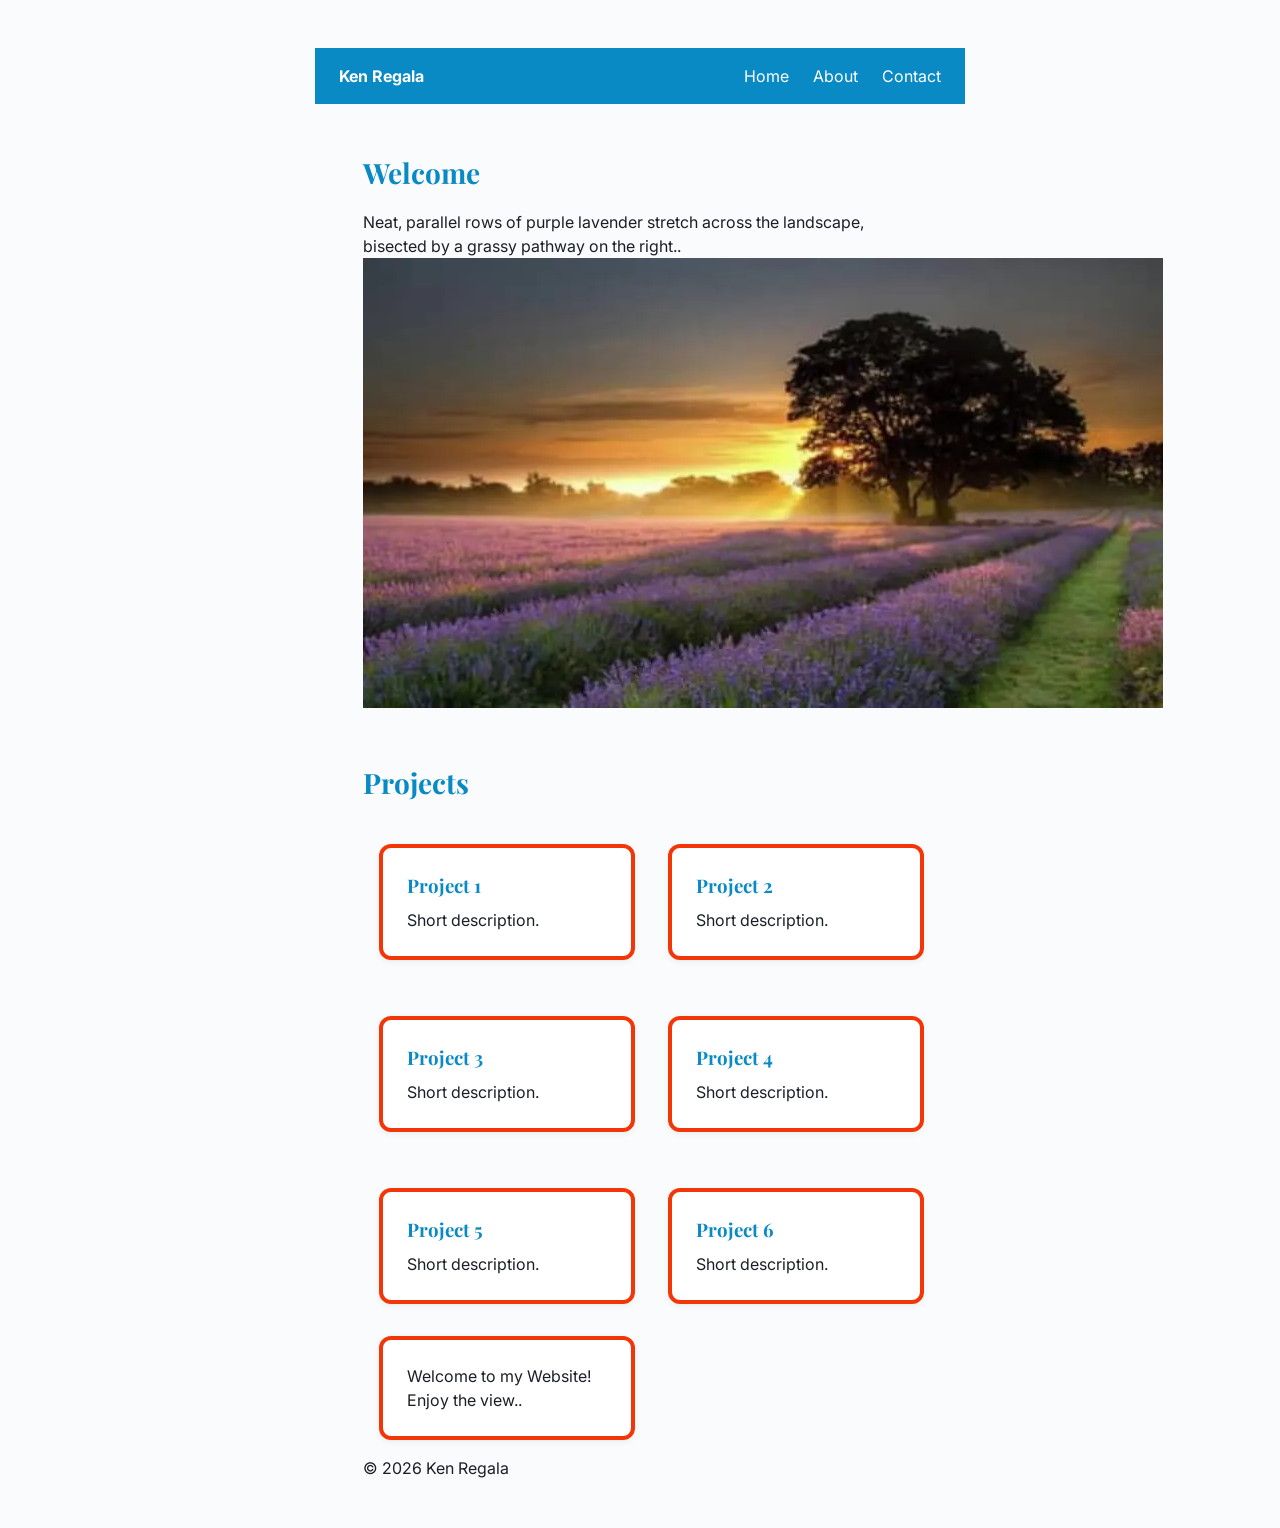
<file: index.html>
<!DOCTYPE html>
<html lang="en">
<head>
    <meta charset="UTF-8">
    <meta name="viewport" content="width=device-width, initial-scale=1">
    <title>Home | Ken Regala</title>
    <link rel="preconnect" href="https://fonts.googleapis.com">
    <link href="https://fonts.googleapis.com/css2?family=Inter:wght@400;600&family=Playfair+Display:wght@700&display=swap" rel="stylesheet">
    <link rel="stylesheet" href="css/style.css">
    
    <meta name="description" content="A one-sentence 150-char summary specific to this page.">
    <link rel="canonical" href="https://github.com/kenregala/ABOUT-ME/blob/main/index.html">
    
    <!-- Open Graph -->
    <meta property="og:type" content="website">
    <meta property="og:title" content="Home | Ken Regala">
    <meta property="og:description" content="Same as meta description or slightly shorter.">
    <meta property="og:image" content="https://github.com/kenregala/ABOUT-ME/tree/main/assets/hero-md.jpg">
    <meta property="og:url" content="https://github.com/kenregala/ABOUT-ME/blob/main/index.html">
    
    <!-- Twitter Card -->
    <meta name="twitter:card" content="summary_large_image">
    <link rel="preconnect" href="https://fonts.googleapis.com">
<link
href="https://fonts.googleapis.com/css2?family=Inter:wght@400;600&family=Playfair+Displa
y:wght@700&display=swap" rel="stylesheet">
</head>
<body>
    <header>
       <header class="site-header">
<a href="index.html" class="logo">Ken Regala</a>
<nav>
<ul class="nav-links">
<li><a href="index.html">Home</a></li>
<li><a href="about.html">About</a></li>
<li><a href="contact.html">Contact</a></li>
</ul>
</nav>
</header>
    </header>
    <main>
        <article>
            <h2>Welcome</h2>
            <p>Neat, parallel rows of purple lavender stretch across the landscape, bisected by a grassy pathway on the right..</p>
        </article>
        <picture>
            <source type="image/webp" srcset="assets/hero-sm.webp 400w, assets/hero-md.webp 800w, assets/hero-lg.webp 1600w" sizes="(max-width: 600px) 90vw, 800px">
            <img src="assets/hero-md.jpg" alt="Descriptive alt text for photo" width="800" height="450" loading="lazy">
        </picture>
        <section class="projects">
<h2>Projects</h2>
<div class="grid">
<article class="card"><h3>Project 1</h3><p>Short description.</p></article>
<article class="card"><h3>Project 2</h3><p>Short description.</p></article>
<article class="card"><h3>Project 3</h3><p>Short description.</p></article>
<article class="card"><h3>Project 4</h3><p>Short description.</p></article>
<article class="card"><h3>Project 5</h3><p>Short description.</p></article>
<article class="card"><h3>Project 6</h3><p>Short description.</p></article>
</div>
</section>
    </main>
    <div class="card">
  <p>Welcome to my Website!
    Enjoy the view..</p>
</div>
    <footer>
        <p>&copy; 2026 Ken Regala</p>
    </footer>
</body>
</html>
</file>
<file: css/style.css>
:root {
  --clr-navy: #098ac5;
  --clr-accent: #f33607;
  --clr-text: #1B1F27;
  --clr-muted: #586472;
  --clr-bg: #FAFBFD;

  --font-body: "Inter", system-ui, sans-serif;
  --font-heading: "Playfair Display", Georgia, serif;

  --space-xs: 0.5rem;
  --space-sm: 1rem;
  --space-md: 1.5rem;
  --space-lg: 3rem;
}

* { box-sizing: border-box; margin: 0; padding: 0; }

body {
  font-family: var(--font-body);
  color: var(--clr-text);
  background: var(--clr-bg);
  line-height: 1.5;
  padding: var(--space-lg);
  max-width: 65ch;
  margin: 0 auto;
}

h1, h2, h3 { font-family: var(--font-heading); color: var(--clr-navy); }
h1 { font-size: clamp(2rem, 5vw, 3.5rem); margin-bottom: var(--space-md); }
h2 { font-size: 1.75rem; margin: var(--space-lg) 0 var(--space-sm); }

a { color: var(--clr-accent); }
.card {
width: 200px;
padding: 24px;
border: 4px solid var(--clr-accent);
margin: 16px;
background: white;
}
.card { box-sizing: content-box; }

.site-header {
display: flex;
align-items: center;
justify-content: space-between;
padding: var(--space-sm) var(--space-md);
background: var(--clr-navy);
color: white;
max-width: none;
margin: 0 -3rem var(--space-lg);
}
.site-header .logo { color: white; font-weight: 700; text-decoration: none; }
.nav-links {
list-style: none;
display: flex;
gap: var(--space-md);
}
.nav-links a { color: white; text-decoration: none; }
.nav-links a:hover { color: var(--clr-accent); }

.grid {
  display: grid;
  grid-template-columns: repeat(auto-fit, minmax(220px, 1fr));
  gap: var(--space-md);
  margin-top: var(--space-md);
}

.card {
  padding: var(--space-md);
  border-radius: 12px;
  background: white;
  box-shadow: 0 2px 6px rgba(0, 0, 0, 0.06);
}

.card h3 { 
  color: var(--clr-navy); 
  margin-bottom: var(--space-xs); 
}
</file>
